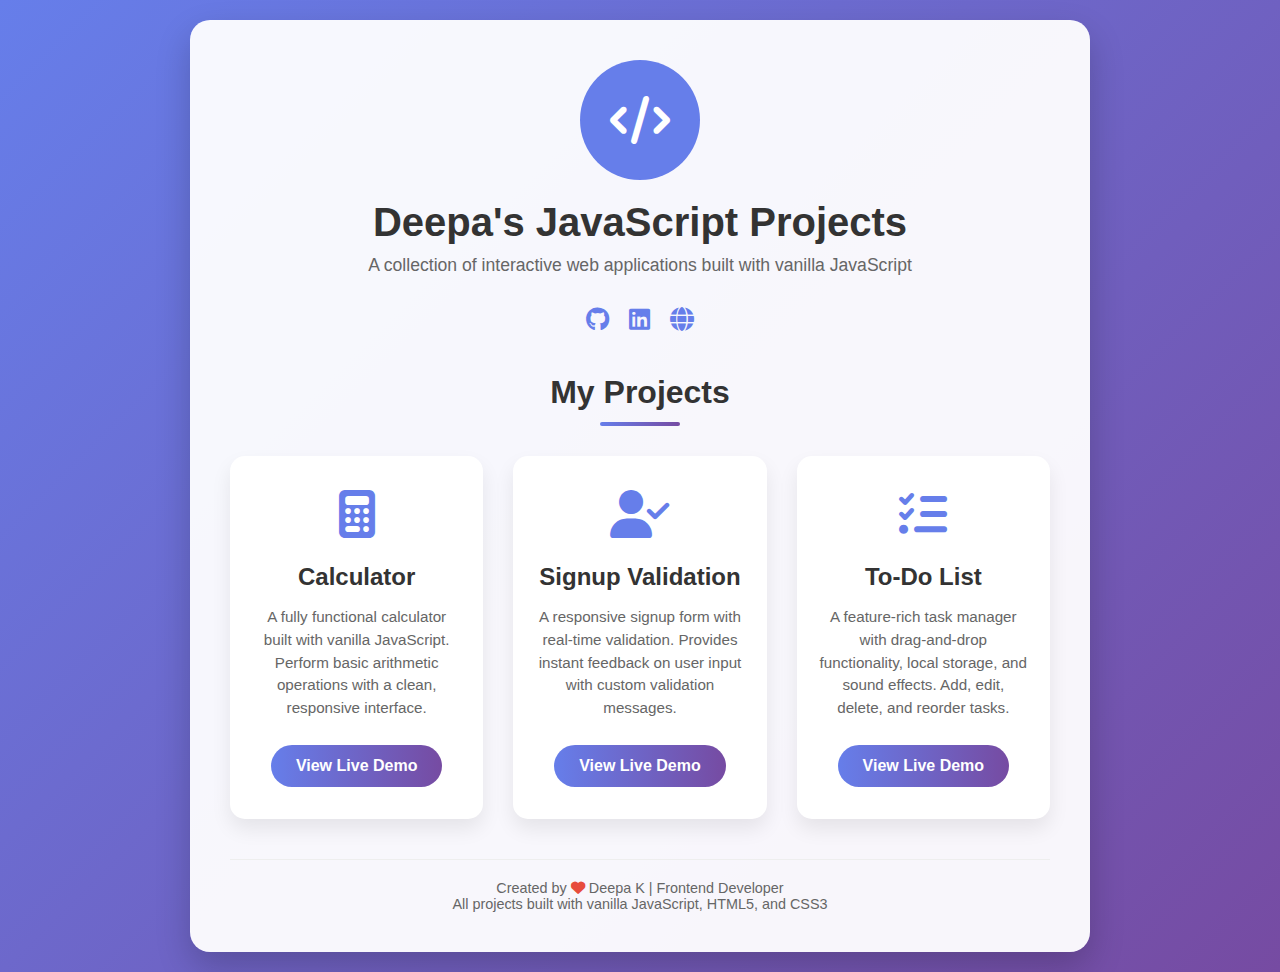
<file: index.html>
<!DOCTYPE html>
<html lang="en">
<head>
    <meta charset="UTF-8">
    <meta name="viewport" content="width=device-width, initial-scale=1.0">
    <title>Deepa's JavaScript Projects</title>
    <link rel="stylesheet" href="https://cdnjs.cloudflare.com/ajax/libs/font-awesome/6.4.0/css/all.min.css">
    <style>
        * {
            margin: 0;
            padding: 0;
            box-sizing: border-box;
            font-family: 'Segoe UI', Tahoma, Geneva, Verdana, sans-serif;
        }

        body {
            background: linear-gradient(135deg, #667eea 0%, #764ba2 100%);
            min-height: 100vh;
            display: flex;
            justify-content: center;
            align-items: center;
            padding: 20px;
        }

        .portfolio-container {
            background: rgba(255, 255, 255, 0.95);
            border-radius: 20px;
            box-shadow: 0 15px 35px rgba(0, 0, 0, 0.2);
            width: 100%;
            max-width: 900px;
            padding: 40px;
            text-align: center;
        }

        .header {
            margin-bottom: 40px;
        }

        .profile-img {
            width: 120px;
            height: 120px;
            border-radius: 50%;
            object-fit: cover;
            border: 5px solid #667eea;
            margin-bottom: 20px;
        }

        .header h1 {
            color: #333;
            font-size: 2.5rem;
            margin-bottom: 10px;
        }

        .header p {
            color: #666;
            font-size: 1.1rem;
            margin-bottom: 30px;
        }

        .social-links {
            display: flex;
            justify-content: center;
            gap: 20px;
            margin-bottom: 30px;
        }

        .social-icon {
            color: #667eea;
            font-size: 1.5rem;
            transition: all 0.3s ease;
            text-decoration: none;
        }

        .social-icon:hover {
            color: #764ba2;
            transform: translateY(-3px);
        }

        .projects-title {
            color: #333;
            font-size: 2rem;
            margin-bottom: 30px;
            position: relative;
            padding-bottom: 15px;
        }

        .projects-title:after {
            content: '';
            position: absolute;
            bottom: 0;
            left: 50%;
            transform: translateX(-50%);
            width: 80px;
            height: 4px;
            background: linear-gradient(to right, #667eea, #764ba2);
            border-radius: 2px;
        }

        .projects-grid {
            display: grid;
            grid-template-columns: repeat(auto-fit, minmax(250px, 1fr));
            gap: 30px;
            margin-bottom: 40px;
        }

        .project-card {
            background: white;
            border-radius: 15px;
            padding: 30px 20px;
            box-shadow: 0 10px 20px rgba(0, 0, 0, 0.08);
            transition: all 0.3s ease;
            border: 2px solid transparent;
        }

        .project-card:hover {
            transform: translateY(-10px);
            border-color: #667eea;
            box-shadow: 0 15px 30px rgba(0, 0, 0, 0.15);
        }

        .project-icon {
            font-size: 3rem;
            margin-bottom: 20px;
            color: #667eea;
        }

        .project-card h3 {
            color: #333;
            font-size: 1.5rem;
            margin-bottom: 15px;
        }

        .project-card p {
            color: #666;
            font-size: 0.95rem;
            margin-bottom: 25px;
            line-height: 1.5;
        }

        .project-btn {
            display: inline-block;
            background: linear-gradient(to right, #667eea, #764ba2);
            color: white;
            padding: 12px 25px;
            border-radius: 50px;
            text-decoration: none;
            font-weight: 600;
            transition: all 0.3s ease;
            border: none;
            cursor: pointer;
        }

        .project-btn:hover {
            transform: translateY(-3px);
            box-shadow: 0 10px 20px rgba(102, 126, 234, 0.3);
        }

        .footer {
            color: #666;
            font-size: 0.9rem;
            margin-top: 30px;
            padding-top: 20px;
            border-top: 1px solid #eee;
        }

        @media (max-width: 768px) {
            .portfolio-container {
                padding: 25px;
            }
            
            .header h1 {
                font-size: 2rem;
            }
            
            .projects-grid {
                grid-template-columns: 1fr;
            }
        }
    </style>
</head>
<body>
    <div class="portfolio-container">
        <div class="header">
            <!-- Replace with your image or remove this div -->
            <div style="width:120px; height:120px; border-radius:50%; background:#667eea; margin:0 auto 20px; display:flex; align-items:center; justify-content:center; color:white; font-size:3rem;">
                <i class="fas fa-code"></i>
            </div>
            <h1>Deepa's JavaScript Projects</h1>
            <p>A collection of interactive web applications built with vanilla JavaScript</p>
            
            <div class="social-links">
                <a href="https://github.com/Deepa-Codes" class="social-icon" target="_blank">
                    <i class="fab fa-github"></i>
                </a>
                <a href="https://www.linkedin.com/in/deepa-k-a56a74115/" class="social-icon" target="_blank">
                    <i class="fab fa-linkedin"></i>
                </a>
                <a href="https://deepa-k.netlify.app/" class="social-icon" target="_blank">
                    <i class="fas fa-globe"></i>
                </a>
            </div>
        </div>

        <h2 class="projects-title">My Projects</h2>
        
        <div class="projects-grid">
            <!-- Calculator Project -->
            <div class="project-card">
                <div class="project-icon">
                    <i class="fas fa-calculator"></i>
                </div>
                <h3>Calculator</h3>
                <p>A fully functional calculator built with vanilla JavaScript. Perform basic arithmetic operations with a clean, responsive interface.</p>
                <a href="calculator/" class="project-btn" target="_blank">View Live Demo</a>
            </div>
            
            <!-- Signup Validation Project -->
            <div class="project-card">
                <div class="project-icon">
                    <i class="fas fa-user-check"></i>
                </div>
                <h3>Signup Validation</h3>
                <p>A responsive signup form with real-time validation. Provides instant feedback on user input with custom validation messages.</p>
                <a href="signup-validation/" class="project-btn" target="_blank">View Live Demo</a>
            </div>
            
            <!-- To-Do List Project -->
            <div class="project-card">
                <div class="project-icon">
                    <i class="fas fa-tasks"></i>
                </div>
                <h3>To-Do List</h3>
                <p>A feature-rich task manager with drag-and-drop functionality, local storage, and sound effects. Add, edit, delete, and reorder tasks.</p>
                <a href="to-do/" class="project-btn" target="_blank">View Live Demo</a>
            </div>
        </div>
        
        <div class="footer">
            <p>Created by <i class="fas fa-heart" style="color:#e74c3c;"></i> Deepa K | Frontend Developer</p>
            <p>All projects built with vanilla JavaScript, HTML5, and CSS3</p>
        </div>
    </div>

    <script>
        // Simple hover effect enhancement
        document.querySelectorAll('.project-card').forEach(card => {
            card.addEventListener('mouseenter', function() {
                const icon = this.querySelector('.project-icon i');
                icon.style.transform = 'scale(1.2)';
                icon.style.transition = 'transform 0.3s ease';
            });
            
            card.addEventListener('mouseleave', function() {
                const icon = this.querySelector('.project-icon i');
                icon.style.transform = 'scale(1)';
            });
        });
    </script>
</body>
</html>
</file>
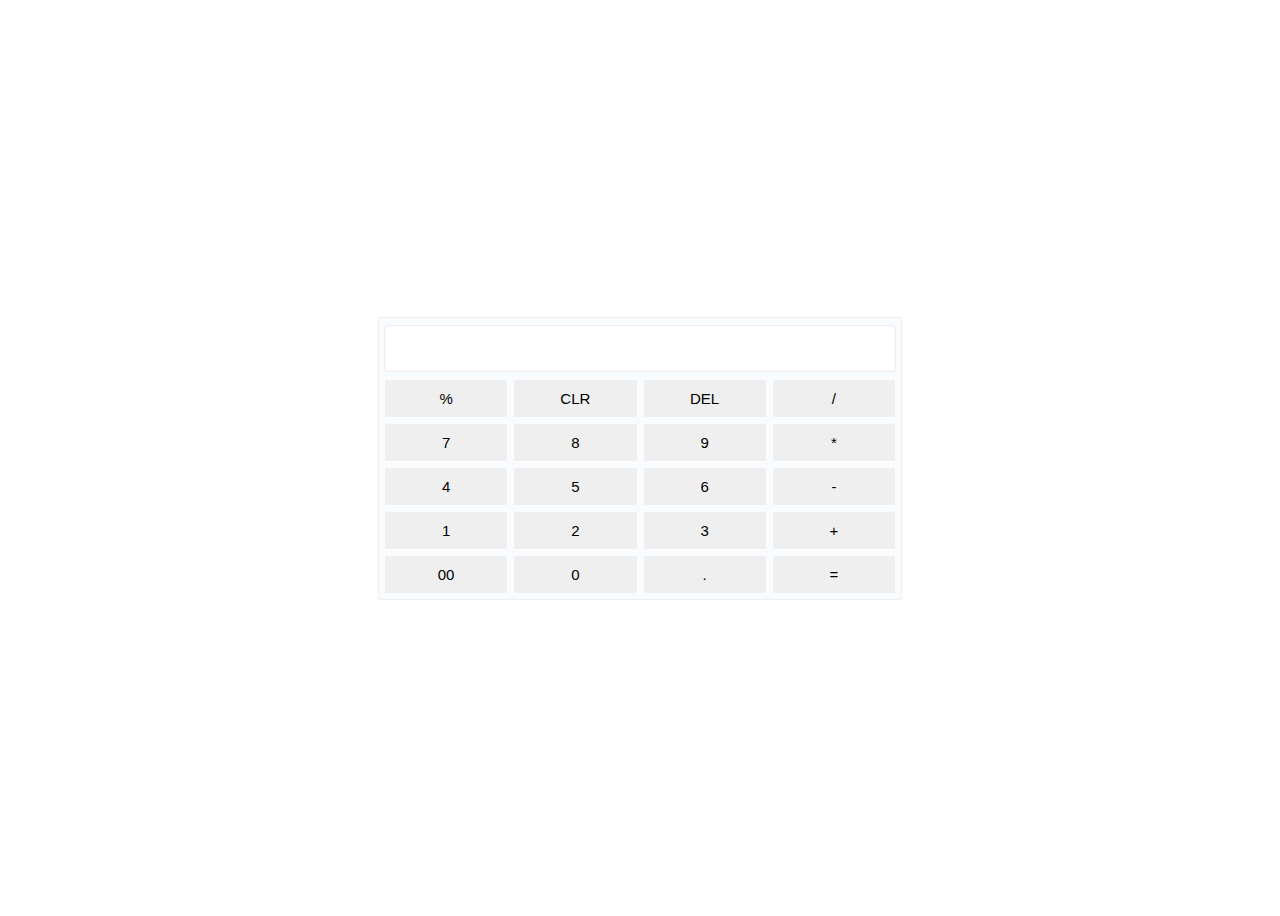
<file: Calculator/index.html>
<!DOCTYPE html>
<html lang="en">
<head>
    <meta charset="UTF-8">
    <meta name="viewport" content="width=device-width, initial-scale=1.0">
    <title>Document</title>
    <link rel="stylesheet" href="./assets/css/style.css" />
   </head>
<body>
    <div class="calculator">
        
        <form class="container">
            <div class="form-group">
                <input type="text" readonly class="input-field">
            </div>
            <div class="form-group"> 
                <button type="button" onclick="addValue('%')" class="btn">%</button> 
                <button type="button" onclick="clearValue()" class="btn-s">CLR</button> 
                <button type="button" onclick="deleteValue()" class="btn-s">DEL</button>
                <button type="button" onclick="addValue('/')" class="btn">/</button>
            </div>
            <div class="form-group"> 
                <button type="button" onclick="addValue('7')" class="btn">7</button> 
                <button type="button" onclick="addValue('8')" class="btn">8</button> 
                <button type="button" onclick="addValue('9')" class="btn">9</button>
                <button type="button" onclick="addValue('*')" class="btn">*</button>
            </div>
            <div class="form-group"> 
                <button type="button" onclick="addValue('4')" class="btn">4</button> 
                <button type="button" onclick="addValue('5')" class="btn">5</button> 
                <button type="button" onclick="addValue('6')" class="btn">6</button>
                <button type="button" onclick="addValue('-')" class="btn">-</button>
            </div>
            <div class="form-group"> 
                <button type="button" onclick="addValue('1')" class="btn">1</button> 
                <button type="button" onclick="addValue('2')" class="btn">2</button> 
                <button type="button" onclick="addValue('3')" class="btn">3</button>
                <button type="button" onclick="addValue('+')" class="btn">+</button>
            </div>
            <div class="form-group"> 
                <button type="button" onclick="addValue('00')" class="btn">00</button> 
                <button type="button" onclick="addValue('0')" class="btn">0</button> 
                <button type="button" onclick="addValue('.')" class="btn">.</button>
                <button type="button" onclick="evaluateValue()" class="btn evaluate">=</button>
            </div>
             
        </form> 
    </div> 
     <script src="./assets/js/index.js"></script>
</body>
</html>
</file>
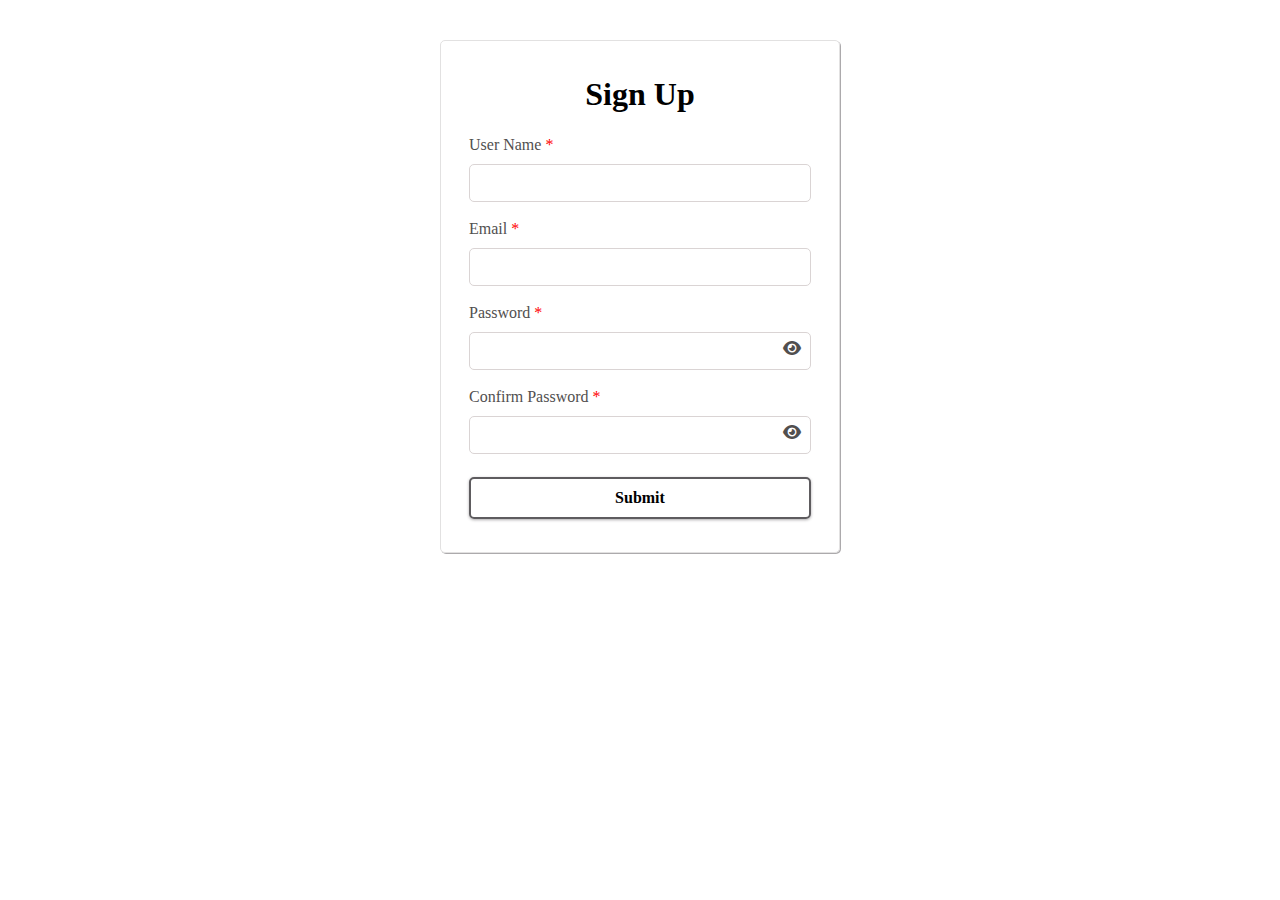
<file: Login-Validation/index.html>
<!DOCTYPE html>
<html lang="en">
   <head>
      <meta charset="UTF-8">
      <meta name="viewport" content="width=device-width, initial-scale=1.0">
      <title>Form Validation</title>
      <link rel="stylesheet" href="./assets/css/style.css">
      <link
         rel="stylesheet"
         href="https://cdnjs.cloudflare.com/ajax/libs/font-awesome/6.5.0/css/all.min.css"
         />
   </head>
   <body>
      <div class="container">
         <h1>Sign Up</h1>
         <span class="success">  </span>
         <form>
            <div class="form-group">
               <label for="username">User Name <span class="">*<span></label>
               <input type="text" name="username">
               <span class="err"></span>
            </div>
            <div class="form-group">
               <label for="email">Email <span class="">*<span></label>
               <input type="email" name="email" >
               <span class="err"></span>
            </div>
            <div class="form-group">
               <label for="password">Password <span class="">*<span></label>
               <div class="password-wrapper">
                  <input type="password" name="password">
                  <span class="toggle-eye" data-target="password">
                  <i class="fa-solid fa-eye"></i>
                  </span>
               </div>
               <span class="err"></span>
            </div>
            <div class="form-group">
               <label for="confirm_password">Confirm Password <span class="">*<span></label>
               <div class="password-wrapper">
                  <input type="password" name="confirm_password">
                  <span class="toggle-eye" data-target="confirm_password">
                  <i class="fa-solid fa-eye"></i>
                  </span>
               </div>
               <span class="err"> </span>
            </div>
            <span class="success">  </span>
            <div class="btn-div">
               <button type="button" onclick="validateForm()">Submit</button>
            </div>
         </form>
      </div>
      <script src="./assets/js/index.js"></script>
   </body>
</html>
</file>
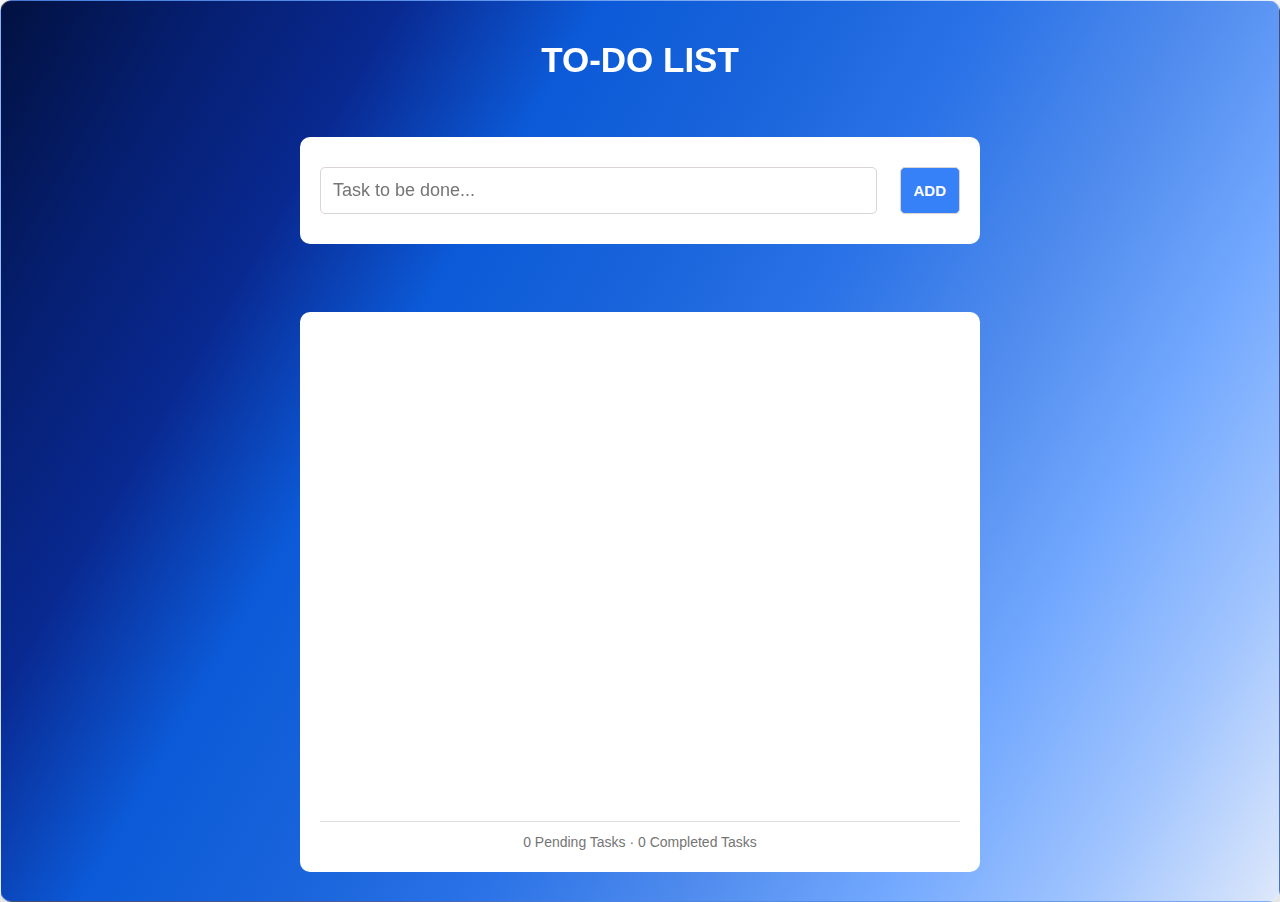
<file: To-Do List/index.html>
<!DOCTYPE html>
<html lang="en">
   <head>
      <meta charset="UTF-8">
      <meta name="viewport" content="width=device-width, initial-scale=1.0">
      <title>To-Do List</title>
      <link rel="stylesheet" href="./assets/css/style.css"/>
      <link
         rel="stylesheet"
         href="https://cdnjs.cloudflare.com/ajax/libs/font-awesome/6.5.0/css/all.min.css"
         />
   </head>
   <body>
      <div class="container">
        <h3 class="title">To-Do List</h3>
         <form class="form-container" autocomplete="off">
            <div>
               <input type="text" id="taskInput" autocomplete="off" placeholder="Task to be done..." id="task_add">
               
               <button type="button" id="submit" >Add</button>
                
            </div>
        </form>
         <div class="list-container">
            <div class="scroll-container">
               <!-- <h6>Pending Tasks</h6> -->
               <ul class="todo-list" id="to-do">
                   
                   
                  
                   
               </ul>
            </div>
            <div class="text-notification">  No Task Yet </div>
         </div>
      </div>
<audio id="sound-add" src="./assets/audio/add.mp3"></audio>
<audio id="sound-edit" src="./assets/audio/edit.wav"></audio>
<audio id="sound-delete" src="./assets/audio/delete.wav"></audio>
<audio id="sound-check" src="./assets/audio/check.wav"></audio>
<audio id="sound-uncheck" src="./assets/audio/uncheck.wav"></audio>

      <script src="./assets/js/index.js" ></script>
   </body>
</html>
</file>
<file: Calculator/assets/css/style.css>
.calculator{
    height:100vh;
    align-items: center !important;
    margin:auto;
    justify-items: center;
    justify-content: center;
    display: flex;
}
.container{
    width:40vw;
    height:80wh;
    margin:auto;
    position:relative;
    display:grid;
    gap:5px;
    padding:5px;
    border:1px solid rgb(240, 239, 239);
    background-color: rgb(249, 252, 255);
    border-radius: 3px;
    align-items: center !important;
}
.container>.form-group{
    display:flex;
    justify-content: space-between;
    /* padding: 5px; */
    gap:5px;     
}
.container>.form-group>button{
    border:1px solid rgb(253, 251, 251);
    border-radius: 3px;
    width: 100%;
    font-size: 15px;
    padding: 10px;
    /* border-radius: 20px; */
}
.container>.form-group>input{
    width: 100%;
    padding: 15px;
    margin:2px 0px;
    text-align: right;
    border-radius: 3px;
    border:1px solid rgb(239, 237, 237);
}
</file>
<file: Login-Validation/assets/css/style.css>
*{
    margin:0;
    padding:0;
   box-sizing: border-box;
   font-family:cursive;
}

.container{
    border:1px solid rgba(218, 217, 217, 0.782);
    box-shadow: 1px 1px 0px rgba(88, 83, 88, 0.495);
    padding: 20px;
    border-radius: 5px;
    margin:auto;
    width: 30vw;
    margin-top: 40px;
    min-width: 400px !important;
}
.container:hover{
    background-color: #fcf5f539;
     box-shadow: 2px 2px 3px rgba(88, 83, 88, 0.495);
}
.err{
    color:red;
}

label{
    /* margin:5px; */
    color:rgb(81, 79, 79);
    width: 100%;
}

h1{
    padding: 15px 2px;
    align-items: center;
    text-align: center;
}

input{
    padding: 10px;
     margin: 10px 0px 2px;
    width: 100%;
    /* outline:none; */
    /* border:none; */
    /* border-bottom: 1px solid rgb(218, 212, 212); */
    border: 1px solid rgb(218, 212, 212);
     border-radius: 5px;
}
.form-group>label>span{
    color:red;
     
}
.form-group>span.err{
    color:red;
    /* display:block; */
    font-size:12px;
    min-width: 100%;
}
span.success{
    color:green;
    text-align: center;
    display: block;
    font-size: 20px;
}
.form-group, .btn-div{
    padding: 8px;
}

button{
    padding: 10px;
    text-align: center;
    width: 100%;
    border-radius: 5px;
    margin: 5px 0px;
    background: transparent;
    border: 2px solid #5e5c5f;
    color: black;
     box-shadow: 0px 1px 3px rgba(88, 83, 88, 0.495);
    font-size: 16px;
    font-weight: 600;
    
    /* color: rgb(220, 215, 215); */
}
 
button:hover {
  background: #5e5c5f;
  color: #fff;
  box-shadow: 2px 2px 4px rgba(88, 83, 88, 0.495);
  transition: all 0.5s ease;
}

.toggle-eye{
    font-size:16px;
    position:absolute;
    right:10px;
    top:36%;
    color:rgb(81, 79, 79);
    /* transform: translateY(-50%); */
     cursor: pointer;
    /* padding: 2px; */
}
.toggle-eye:hover {
    color:rgb(49, 47, 47)
}
.password-wrapper{
position: relative;
}
</file>
<file: To-Do List/assets/css/style.css>
/* font color rgb(117 117 117) */

*{
    margin:0px;
    padding: 0px;
    font-family: 'Inter', sans-serif;
    color: rgb(117 117 117);
 }
 .container{
    margin: 0px;
    padding: 0px;
    display:grid;
    align-items: center;
    justify-content: center;
    height: 100vh;
    /* background-color: rgb(54, 128, 248); */
    background: linear-gradient(
        120deg,
        rgb(2, 17, 65),
        rgb(5, 30, 110),
        rgb(9, 41, 145),
        rgb(12, 90, 216),
        rgb(25, 100, 219),
        rgb(43, 115, 231),
        rgb(79, 139, 237),
        rgb(114, 168, 254),
        rgb(160, 196, 254),
        rgb(221, 232, 251)
    ),linear-gradient(
    180deg,
    rgb(8, 48, 150),
    rgb(221, 232, 251)
  );
  backdrop-filter: blur(12px);
  -webkit-backdrop-filter: blur(12px);
  border-radius: 12px;
  border: 1px solid rgba(255, 255, 255, 0.25);
  box-shadow: 0 8px 30px rgba(0, 0, 0, 0.25);
    }
 
 .form-container{
    background-color: white;
    padding: 30px 20px;
    margin:0px 20px 20px;
    border-radius: 10px;
    width: 50vw;
    /* gap:50px */
   }

 .form-container > div {
    display: flex;
   }

 .form-container:hover, .list-container:hover{
    /* border:0.5px solid grey; */
    background-color: rgba(255, 255, 255, 0.99);
    box-shadow:3px 3px 3px 5px rgba(44, 105, 156, 0.622) !important; 
}

 .form-container input{
    flex:1;
    padding:12px;
    color:rgb(117 117 117);
    border: 1px solid rgb(218, 212, 212);
    border-radius: 5px;
    min-width:70% ;
    font-size: 18px;
}

 .form-container input:hover, .form-container input:focus{
    outline: none;
    box-shadow: 1px 2px 3px rgba(172, 167, 172, 0.495);
}

 .form-container button{
    padding:13px;
    white-space: nowrap;
    /* align-items: right !important; */
    margin-left:23px !important;
    border: 1px solid rgb(218, 212, 212);
    border-radius: 5px;
    color:white;
    font-size: 15px;
    text-align: center;
    font-weight: 700;
    text-transform:uppercase;
    background-color: rgb(54, 128, 248);
    cursor:pointer;
}

 .form-container button:hover{
    background-color:rgb(12, 90, 216);
    box-shadow: 1px 2px 3px rgba(172, 167, 172, 0.495);
}

 h3.title{
    color:white;
    font-size: 35px;
    text-transform: uppercase;
    text-align: center;
   padding: 20px 10px;
   /* margin-top:  40px ; */
}

 .list-container{
    display: flex;
    flex-direction: column;
    background-color: white !important;
    padding: 10px 20px;
    margin:10px 20px;
    border-radius: 10px;
    height: 60vh;
    min-height: 50vh;
    width: 50vw;
}

 .scroll-container {
    flex: 1;                
    overflow-y: auto;       
    padding-right: 5px;     
}

 .scroll-container::-webkit-scrollbar {
    width: 6px;
}

 .scroll-container::-webkit-scrollbar-track {
    background: transparent;
}

 .scroll-container::-webkit-scrollbar-thumb {
     background: linear-gradient(
        rgb(9, 41, 145),
        rgb(12, 90, 216),
        rgb(54, 128, 248)
    );
    border-radius: 5px;
}

 .list-container h6{
    font-size: 25px;
    text-transform: capitalize;
    padding: 20px 0px 0px;
    font-weight: 400;
    color: rgb(117 117 117);
}

 ul.todo-list{
    text-decoration: none;
}

 ul.todo-list>li{
    text-decoration: none;
    list-style: none;
    padding: 10px 0px;
    margin: 5px;
    border-bottom:1px solid rgb(218, 212, 212);
}

 ul.todo-list>li:last-child{
   border-bottom:none;
}

 .todo-list li .text{
    display: flex;
    align-items: center;
    gap:10px;
    text-transform: capitalize;
}

.todo-list li .list{
    flex:1;
}

 .todo-list button{
    background: none;
    border: none;
}

 .todo-list button i.delete{
    background: none;
    border: none;
    border: 1px solid rgb(240, 60, 60);
    cursor: pointer;
    padding: 10px;
    font-size: 18px;
    border-radius: 4px;
    color:white !important;
    background-color: rgb(240, 60, 60);
}

 .todo-list button i.delete:hover{
    background-color: white;
    color:rgb(240, 60, 60) !important;
    border: 1px solid rgb(240, 60, 60);
    box-shadow: 3px 3px 3px rgba(172, 167, 172, 0.495);
}

 .todo-list button i.edit{
    background: none;
    border: 0.5px solid rgb(12, 90, 216);
    cursor: pointer;
    padding: 10px;
    font-size: 20px;
    border-radius: 4px;
    background-color: rgb(54, 128, 248);
    color:white;
}

 .todo-list button i.disabled{
    border: 0.5px solid rgba(12, 90, 216, 0.522);
    cursor:not-allowed !important;
    background-color: rgba(54, 128, 248, 0.495) !important;
    color:rgba(255, 255, 255, 0.652) !important;
}

.todo-list button i.edit:hover{
    color:rgb(12, 90, 216) ;
    /* color:rgb(117 117 117) !important; */
    background-color: rgb(255, 255, 255);
    border: 1px solid rgb(12, 90, 216);
    box-shadow: 3px 3px 3px rgba(172, 167, 172, 0.495);
}

.todo-list button i.disabled{
   border: 0.5px solid rgba(12, 90, 216, 0.522);
   cursor:not-allowed !important;
   background-color: rgba(54, 128, 248, 0.495) !important;
   color:rgba(255, 255, 255, 0.652) !important;
}

.todo-list button i.edit-submit{
    background: none;
    border: 0.5px solid rgb(12, 90, 216);
    cursor: pointer;
    padding: 10px;
    font-size: 20px;
    border-radius: 4px;
    background-color: rgb(54, 128, 248);
    color:white;
}

.todo-list button i.edit-submit:hover{
    color:rgb(12, 90, 216) ;
    /* color:rgb(117 117 117) !important; */
    background-color: rgb(255, 255, 255);
    border: 1px solid rgb(12, 90, 216);
    box-shadow: 3px 3px 3px rgba(172, 167, 172, 0.495);
}

input.edit-input{
    /* flex:1; */
    padding:12px;
    outline: none;
    border:none;
    color:rgb(117 117 117);
    border-bottom: 2px solid rgb(218, 212, 212);
    /* border-radius: 5px; */
    min-width:90% ;
    font-size: 18px;
}

 input.edit-input:hover, input.edit-input:focus{
    box-shadow: 1px 2px 2px rgba(167, 168, 172, 0.495) !important;
    border-bottom: 2px solid  rgb(12, 90, 216) !important;

}

 .strike-through{
    text-decoration: line-through;
    opacity:0.6;
}
 
 .checkbox {
    display: inline-flex;
    align-items: center;
    cursor: pointer;
    transform: scale(1.4);
    margin-right: 6px;
    width: 15px;
    height: 15px;
    accent-color: rgb(54, 128, 248);
  }

 .text-notification{
    padding: 12px;
    border-top:1px solid #ddd;
    font-size: 14px;
    text-align: center;
}
 
/* animation when item insertion */
/* .todo-list li{
    opacity: 0;
    transform: translateY(-10px);
    animation:slideIn 1s ease forwards;
}



@keyframes slideIn{
    to{
        opacity:1;
        transform: translateY(0);
    }
} */

.list.edit-animate {
    animation: editConfirm 0.25s ease;
  }
  
  @keyframes editConfirm {
    0% {
      transform: scale(0.96);
      opacity: 0.6;
    }
    100% {
      transform: scale(1);
      opacity: 1;
    }
  }

  .todo-list li.enter {
    opacity: 0;
    transform: translateY(-10px);
  }

  .todo-list li {
    opacity: 1;
    transform: translateX(0);
    transition: opacity 0.25s ease, transform 0.25s ease;
  }
  
  .todo-list li.exit {
    opacity: 0;
    transform: translateX(30px);
  }

.edit-submit {
  transition: transform 2s ease;
}

.edit-submit:active {
  transform: scale(0.9);
}
</file>
